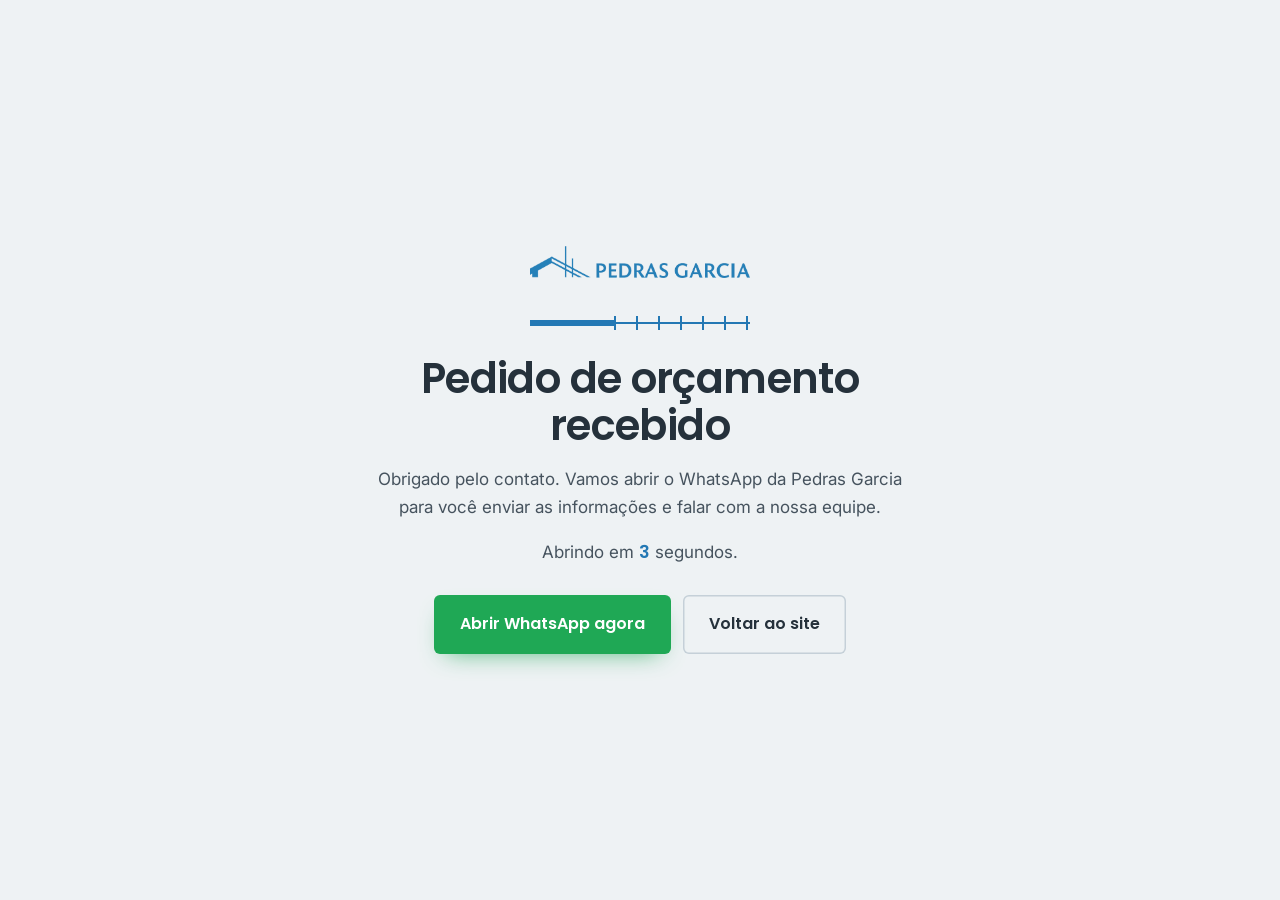
<file: obrigado.html>
<!DOCTYPE html>
<html lang="pt-BR">
<head>
<meta charset="utf-8">
<meta name="viewport" content="width=device-width, initial-scale=1">

<!-- ==============================================================================
     [QH4 SLOT 1] GOOGLE TAG MANAGER (HEAD)
     Cole aqui o PRIMEIRO código do GTM (o <script>), o mais alto possível no <head>.
     Exemplo: <script>(function(w,d,s,l,i){w[l]=w[l]||[];...})(window,document,'script','dataLayer','GTM-XXXXXXX');</script>
     Use o mesmo container nas 3 páginas: index.html, obrigado.html e 404.html.
     ============================================================================== -->
<!-- Google Tag Manager -->
<script>
  window.dataLayer = window.dataLayer || [];
  function gtag(){dataLayer.push(arguments);}
  gtag('js', new Date());
</script>
<script>(function(w,d,s,l,i){w[l]=w[l]||[];w[l].push({'gtm.start':
new Date().getTime(),event:'gtm.js'});var f=d.getElementsByTagName(s)[0],
j=d.createElement(s),dl=l!='dataLayer'?'&l='+l:'';j.async=true;j.src=
'https://www.googletagmanager.com/gtm.js?id='+i+dl;f.parentNode.insertBefore(j,f);
})(window,document,'script','dataLayer','GTM-TLTR53TC');</script>
<!-- End Google Tag Manager -->

<!-- ==============================================================================
     [QH4 SLOT 2] VERIFICAÇÕES DE DOMÍNIO
     Search Console, Meta Business (verificação de domínio) etc.
     Exemplo: <meta name="google-site-verification" content="XXXX">
     Exemplo: <meta name="facebook-domain-verification" content="XXXX">
     ============================================================================== -->

<title>Pedido recebido | Pedras Garcia</title>
<meta name="robots" content="noindex, nofollow">
<meta name="theme-color" content="#18344B">
<link rel="icon" href="favicon.ico" sizes="any">
<link rel="apple-touch-icon" href="assets/img/apple-touch-icon.png">
<link rel="preconnect" href="https://fonts.googleapis.com">
<link rel="preconnect" href="https://fonts.gstatic.com" crossorigin>
<link href="https://fonts.googleapis.com/css2?family=Inter:wght@400;500;600&family=Poppins:wght@500;600&display=swap" rel="stylesheet">
<link rel="stylesheet" href="assets/css/style.css">

<!-- ==============================================================================
     [QH4 SLOT 3] META PIXEL (FACEBOOK / INSTAGRAM) DIRETO
     Só use se o Pixel NÃO estiver dentro do GTM (senão conta em dobro).
     Cole aqui o código base do Pixel com fbq('init','SEU_PIXEL_ID') e fbq('track','PageView').
     O evento Lead já dispara sozinho na página de obrigado (assets/js/tracking.js).
     ============================================================================== -->
<!-- Meta Pixel Code -->
<script>
!function(f,b,e,v,n,t,s)
{if(f.fbq)return;n=f.fbq=function(){n.callMethod?
n.callMethod.apply(n,arguments):n.queue.push(arguments)};
if(!f._fbq)f._fbq=n;n.push=n;n.loaded=!0;n.version='2.0';
n.queue=[];t=b.createElement(e);t.async=!0;
t.src=v;s=b.getElementsByTagName(e)[0];
s.parentNode.insertBefore(t,s)}(window, document,'script',
'https://connect.facebook.net/en_US/fbevents.js');
fbq('init', '1389617808317453');
fbq('track', 'PageView');
</script>
<noscript><img height="1" width="1" style="display:none"
src="https://www.facebook.com/tr?id=1389617808317453&ev=PageView&noscript=1"
/></noscript>
<!-- End Meta Pixel Code -->

<!-- ==============================================================================
     [QH4 SLOT 4] GOOGLE ADS / GA4 DIRETO (gtag.js)
     Só use se NÃO estiver usando o GTM.
     Exemplo: <script async src="https://www.googletagmanager.com/gtag/js?id=AW-XXXXXXXXX"></script>
     <script>window.dataLayer=window.dataLayer||[];function gtag(){dataLayer.push(arguments)}gtag('js',new Date());gtag('config','AW-XXXXXXXXX');</script>
     Depois preencha googleAdsConversao em assets/js/tracking.js (SLOT 7).
     ============================================================================== -->
</head>
<body class="pagina-simples">
<!-- ==============================================================================
     [QH4 SLOT 5] GOOGLE TAG MANAGER (NOSCRIPT)
     Cole aqui o SEGUNDO código do GTM (o <noscript><iframe ...>), logo depois de abrir o <body>.
     ============================================================================== -->
<!-- Google Tag Manager (noscript) -->
<noscript><iframe src="https://www.googletagmanager.com/ns.html?id=GTM-TLTR53TC"
height="0" width="0" style="display:none;visibility:hidden"></iframe></noscript>
<!-- End Google Tag Manager (noscript) -->
<main>
  <div class="caixa">
    <img class="logo" src="assets/img/logo-pedras-garcia.png" alt="Pedras Garcia" width="1361" height="196">
    <div class="regua" aria-hidden="true"></div>
    <h1>Pedido de orçamento recebido</h1>
    <p>Obrigado pelo contato. Vamos abrir o WhatsApp da Pedras Garcia para você enviar as informações e falar com a nossa equipe.</p>
    <p>Abrindo em <span class="contador" id="contador">4</span> segundos.</p>
    <div class="acoes">
      <a class="btn btn-wa" id="abrir-wa" href="#">Abrir WhatsApp agora</a>
      <a class="btn btn-linha" href="./">Voltar ao site</a>
    </div>
  </div>
</main>

<script src="assets/js/tracking.js"></script>
<script>
(function () {
  var msg = QH4.mensagemPadrao;
  try { msg = sessionStorage.getItem("pg_wa_msg") || QH4.mensagemPadrao; } catch (e) {}
  var link = qh4WaLink(msg);
  var btn = document.getElementById("abrir-wa");
  btn.href = link;
  btn.addEventListener("click", function () { qh4Track("whatsapp_click", { wa_local: "obrigado" }); });

  qh4Track("thank_you_view", { form_id: "orcamento" });
  /* ==========================================================================
     [QH4 SLOT 8] CONVERSÃO DA PÁGINA DE OBRIGADO
     Com GTM: nada aqui. Crie a tag de conversão com o acionador de evento "thank_you_view".
     Sem GTM: o tracking.js já dispara fbq('track','Lead') e a conversão do Google Ads
     (se googleAdsConversao estiver preenchido no SLOT 7). Código extra de conversão vai aqui.
     ========================================================================== */

  var n = 4, el = document.getElementById("contador");
  var t = setInterval(function () {
    n--; el.textContent = n;
    if (n <= 0) { clearInterval(t); window.location.href = link; }
  }, 1000);
})();
</script>
<!-- ==============================================================================
     [QH4 SLOT 6] SCRIPTS DE TERCEIROS
     Chat, heatmap (Clarity, Hotjar), widgets etc. Sempre antes do fechamento do body.
     O script do IVO (Funil) fica no SLOT 9, logo abaixo. Não remova.
     ============================================================================== -->
<!-- ==============================================================================
     [QH4 SLOT 9] SCRIPT DO IVO (FUNIL QH4) . JÁ INSTALADO
     Mede visitas, rolagem, cliques em CTA e WhatsApp, formulário e página de obrigado no LIA & IVO
     (ivo.maltabusiness.com.br > Funil), sem GA4, sem cookie e sem dado pessoal.
     data-lp identifica a LP no Funil: lp-pedras-garcia. Não trocar o endereço do script (é o coletor oficial).
     Em WordPress/Elementor: Código personalizado no fim do body. Em plugin de cache, excluir api/t do "Atrasar JS".
     ============================================================================== -->
<script src="https://app-validacao-lp-sapp-validacao-lp.vercel.app/api/t" data-lp="lp-pedras-garcia" defer></script>
</body>
</html>
</file>
<file: assets/css/style.css>
/* Pedras Garcia | Rafa Mármores . LP QH4 Growth */
:root{
  --azul:#2378B4;
  --azul-escuro:#165A8A;
  --noite:#18344B;      /* escuro claro: azul grafite, não preto */
  --noite-2:#1F4260;
  --pedra:#EEF2F4;      /* branco de mármore frio */
  --pedra-2:#E2E8EC;
  --veio:#C5D0D8;
  --grafite:#25313B;
  --texto:#46535E;
  --branco:#FFFFFF;
  --wa:#1FA855;
  --ff-titulo:"Poppins",system-ui,sans-serif;
  --ff-corpo:"Inter",system-ui,sans-serif;
  --raio:6px;
  --max:1200px;
  --ease:cubic-bezier(.22,.61,.36,1);
}
*,*::before,*::after{box-sizing:border-box}
html{scroll-behavior:smooth;-webkit-text-size-adjust:100%}
body{margin:0;font-family:var(--ff-corpo);font-size:1.0625rem;line-height:1.65;color:var(--texto);background:var(--branco);-webkit-font-smoothing:antialiased}
img{max-width:100%;height:auto;display:block}
a{color:inherit}
h1,h2,h3{font-family:var(--ff-titulo);color:var(--grafite);line-height:1.12;margin:0;letter-spacing:-.015em}
h2{font-size:clamp(1.85rem,3.4vw,2.75rem);font-weight:600}
h3{font-size:1.15rem;font-weight:600;line-height:1.3}
p{margin:0 0 1em}
.wrap{width:min(100% - 2.5rem,var(--max));margin-inline:auto}
.skip{position:absolute;left:-999px;top:0;background:var(--azul);color:#fff;padding:.6rem 1rem;z-index:100}
.skip:focus{left:1rem;top:1rem}
:focus-visible{outline:3px solid var(--azul);outline-offset:3px}
.sec{padding:clamp(4.5rem,9vw,7.5rem) 0}
.lead{font-size:clamp(1.05rem,1.4vw,1.2rem);max-width:58ch}

/* Régua: assinatura visual tirada da barra da logo (sob medida) */
.regua{display:flex;align-items:center;gap:0;height:14px;margin:0 0 1.4rem;max-width:220px}
.regua::before{content:"";flex:0 0 38%;height:6px;background:var(--azul)}
.regua::after{content:"";flex:1;height:14px;background:
  linear-gradient(var(--azul),var(--azul)) 0 50%/100% 2px no-repeat,
  repeating-linear-gradient(90deg,var(--azul) 0 2px,transparent 2px 22px) 0 0/100% 100% no-repeat}
.on-dark .regua::before{background:#fff}
.on-dark .regua::after{background:
  linear-gradient(#fff,#fff) 0 50%/100% 2px no-repeat,
  repeating-linear-gradient(90deg,rgba(255,255,255,.75) 0 2px,transparent 2px 22px) 0 0/100% 100% no-repeat}

/* Botões */
.btn{display:inline-flex;align-items:center;justify-content:center;gap:.6rem;font-family:var(--ff-titulo);font-weight:600;font-size:1rem;text-decoration:none;border:0;border-radius:var(--raio);padding:1rem 1.6rem;cursor:pointer;transition:transform .25s var(--ease),background-color .25s,box-shadow .25s,color .25s;position:relative;overflow:hidden}
.btn svg{width:20px;height:20px;flex:none}
.btn:hover{transform:translateY(-2px)}
.btn:active{transform:translateY(0)}
.btn-azul{background:var(--azul);color:#fff;box-shadow:0 10px 24px -12px rgba(35,120,180,.8)}
.btn-azul:hover{background:var(--azul-escuro)}
.btn-wa{background:var(--wa);color:#fff;box-shadow:0 10px 24px -12px rgba(31,168,85,.8)}
.btn-wa:hover{background:#178a45}
.btn-linha{background:transparent;color:var(--grafite);box-shadow:inset 0 0 0 1.5px var(--veio)}
.btn-linha:hover{box-shadow:inset 0 0 0 1.5px var(--azul);color:var(--azul)}
.on-dark .btn-linha{color:#fff;box-shadow:inset 0 0 0 1.5px rgba(255,255,255,.4)}
.on-dark .btn-linha:hover{box-shadow:inset 0 0 0 1.5px #fff;color:#fff}

/* Header */
.topo{position:sticky;top:0;z-index:50;background:rgba(255,255,255,.92);backdrop-filter:saturate(1.4) blur(10px);-webkit-backdrop-filter:saturate(1.4) blur(10px);border-bottom:1px solid transparent;transition:border-color .3s,box-shadow .3s}
.topo.rolou{border-color:var(--pedra-2);box-shadow:0 6px 24px -18px rgba(24,52,75,.5)}
.topo .wrap{display:flex;align-items:center;justify-content:space-between;gap:1.5rem;height:76px}
.topo .marca img{height:34px;width:auto}
.menu{display:flex;gap:1.6rem;list-style:none;margin:0;padding:0}
.menu a{text-decoration:none;font-size:.95rem;font-weight:500;color:var(--grafite);position:relative;padding:.3rem 0}
.menu a::after{content:"";position:absolute;left:0;bottom:-2px;height:2px;width:100%;background:var(--azul);transform:scaleX(0);transform-origin:left;transition:transform .3s var(--ease)}
.menu a:hover::after{transform:scaleX(1)}
.topo .btn{padding:.75rem 1.2rem;font-size:.92rem}

/* Hero */
.hero{background:var(--pedra);position:relative;overflow:hidden}
.hero .wrap{display:grid;grid-template-columns:1.05fr .95fr;gap:clamp(2rem,5vw,5rem);align-items:center;padding:clamp(3rem,6vw,5.5rem) 0 clamp(3.5rem,6vw,5.5rem)}
.hero-sobre{font-family:var(--ff-titulo);font-weight:500;color:var(--azul);font-size:1rem;margin-bottom:1.1rem;display:flex;align-items:center;gap:.7rem}
.hero-sobre::before{content:"";width:28px;height:2px;background:var(--azul)}
.hero h1{font-size:clamp(2.3rem,5vw,4rem);font-weight:600;margin-bottom:1.4rem;max-width:15ch}
.hero .lead{margin-bottom:2rem;color:var(--texto)}
.hero-ctas{display:flex;flex-wrap:wrap;gap:.9rem}
.hero-fatos{display:flex;flex-wrap:wrap;gap:.6rem 2.2rem;margin:2.6rem 0 0;padding:1.4rem 0 0;border-top:1px solid var(--veio);list-style:none}
.hero-fatos li{font-size:.95rem;color:var(--grafite)}
.hero-fatos strong{display:block;font-family:var(--ff-titulo);font-size:1.15rem;color:var(--azul);font-weight:600}
.hero-foto{position:relative;justify-self:end;width:100%;max-width:500px}
.hero-foto picture{display:block;border-radius:var(--raio);overflow:hidden;aspect-ratio:4/5;box-shadow:0 40px 70px -40px rgba(24,52,75,.55)}
.hero-foto img{width:100%;height:110%;object-fit:cover;will-change:transform}
.hero-linhas{position:absolute;left:-14%;top:-7%;width:76%;pointer-events:none;overflow:visible}
.hero-linhas path,.hero-linhas line{fill:none;stroke:var(--azul);stroke-width:7;stroke-linecap:butt}
.hero-legenda{position:absolute;right:1rem;bottom:1rem;background:rgba(255,255,255,.94);color:var(--grafite);font-size:.85rem;padding:.55rem .85rem;border-radius:4px}

.js .hero-linhas .ln{stroke-dasharray:var(--len);stroke-dashoffset:var(--len);animation:desenha 1.4s var(--ease) forwards}
.js .hero-linhas .ln:nth-child(2){animation-delay:.15s}
.js .hero-linhas .ln:nth-child(3){animation-delay:.45s}
.js .hero-linhas .ln:nth-child(4){animation-delay:.6s}
@keyframes desenha{to{stroke-dashoffset:0}}

/* Ambientes (escuro claro) */
.on-dark{background:var(--noite);color:rgba(255,255,255,.82)}
.on-dark h2,.on-dark h3{color:#fff}
.amb-topo{display:grid;grid-template-columns:1fr 1fr;gap:2rem 4rem;align-items:end;margin-bottom:3rem}
.amb-topo p{margin:0;max-width:52ch}
.amb-grid{display:grid;grid-template-columns:repeat(4,1fr);grid-auto-rows:clamp(180px,19vw,250px);gap:14px}
.amb{position:relative;border-radius:var(--raio);overflow:hidden;margin:0;background:var(--noite-2)}
.amb img{width:100%;height:100%;object-fit:cover;transition:transform .9s var(--ease),filter .6s}
.amb:hover img{transform:scale(1.045)}
.amb figcaption{position:absolute;left:0;right:0;bottom:0;padding:2.6rem 1.1rem 1rem;background:linear-gradient(transparent,rgba(16,36,52,.78));color:#fff;font-family:var(--ff-titulo);font-weight:500;font-size:1rem}
.amb-a{grid-column:span 2;grid-row:span 2}
.amb-b{grid-column:span 2}
.amb-texto{background:transparent;border:1px solid rgba(255,255,255,.18);padding:1.4rem;display:flex;flex-direction:column;justify-content:space-between}
.amb-texto h3{font-size:1.05rem;margin-bottom:.6rem}
.amb-texto p{font-size:.95rem;margin:0}
.amb-texto a{color:#fff;font-weight:600;font-size:.95rem;text-underline-offset:4px}

/* Processo */
.proc-topo{max-width:640px;margin-bottom:3.5rem}
.proc{list-style:none;margin:0;padding:0;display:grid;grid-template-columns:repeat(4,1fr);gap:2rem;position:relative;counter-reset:passo}
.proc::before{content:"";position:absolute;top:14px;left:0;right:0;height:2px;background:var(--pedra-2)}
.proc::after{content:"";position:absolute;top:14px;left:0;height:2px;width:100%;background:var(--azul);transform:scaleX(0);transform-origin:left;transition:transform 1.6s var(--ease)}
.proc.visivel::after,html:not(.js) .proc::after{transform:scaleX(1)}
.proc li{position:relative;padding-top:3rem;counter-increment:passo}
.proc li::before{content:counter(passo);position:absolute;top:0;left:0;width:30px;height:30px;border-radius:50%;background:#fff;border:2px solid var(--azul);color:var(--azul);font-family:var(--ff-titulo);font-weight:600;font-size:.9rem;display:grid;place-items:center}
.proc h3{margin-bottom:.5rem}
.proc p{font-size:.98rem;margin:0}

/* Materiais */
.mat{background:var(--pedra)}
.mat .wrap{display:grid;grid-template-columns:1fr 1fr;gap:clamp(2.5rem,6vw,6rem);align-items:center}
.mat-lista{margin:2rem 0 0;padding:0;list-style:none;border-top:1px solid var(--veio)}
.mat-lista li{display:grid;grid-template-columns:minmax(0,14rem) 1fr;gap:1rem;padding:1.05rem 0;border-bottom:1px solid var(--veio);align-items:baseline}
.mat-lista strong{font-family:var(--ff-titulo);color:var(--grafite);font-weight:600}
.mat-lista span{font-size:.97rem}
.chapas{position:relative;height:clamp(380px,42vw,520px)}
.chapa{position:absolute;margin:0;border-radius:4px;overflow:hidden;box-shadow:0 30px 50px -30px rgba(24,52,75,.6);transition:transform .7s var(--ease)}
.chapa img{width:100%;height:100%;object-fit:cover}
.chapa-1{width:56%;height:72%;left:0;top:4%;transform:rotate(-2.5deg)}
.chapa-2{width:52%;height:62%;right:0;top:0;transform:rotate(2deg)}
.chapa-3{width:50%;height:56%;left:26%;bottom:0;transform:rotate(-.5deg)}
.chapas:hover .chapa-1{transform:rotate(-4deg) translate(-8px,-4px)}
.chapas:hover .chapa-2{transform:rotate(3.5deg) translate(8px,-6px)}
.chapas:hover .chapa-3{transform:rotate(0) translateY(6px)}

/* Diferenciais */
.dif .wrap{display:grid;grid-template-columns:.85fr 1.15fr;gap:clamp(2.5rem,6vw,6rem);align-items:start}
.dif-foto{position:sticky;top:110px}
.dif-foto picture{display:block;border-radius:var(--raio);overflow:hidden;aspect-ratio:4/5}
.dif-foto img{width:100%;height:100%;object-fit:cover}
.dif-foto p{font-size:.95rem;margin-top:1rem}
.dif-lista{list-style:none;margin:2.4rem 0 0;padding:0;display:grid;grid-template-columns:1fr 1fr;gap:0 2.5rem}
.dif-lista li{padding:1.4rem 0;border-top:1px solid var(--pedra-2)}
.dif-lista h3{font-size:1.05rem;margin-bottom:.45rem;display:flex;gap:.6rem;align-items:baseline}
.dif-lista h3::before{content:"";flex:none;width:10px;height:10px;background:var(--azul);transform:translateY(-1px) rotate(45deg)}
.dif-lista p{font-size:.97rem;margin:0}

/* Arquitetos */
.arq{background:var(--noite);color:rgba(255,255,255,.82);position:relative;overflow:hidden}
.arq .wrap{display:grid;grid-template-columns:1fr 1fr;gap:clamp(2.5rem,6vw,6rem);align-items:center}
.arq picture{display:block;border-radius:var(--raio);overflow:hidden;aspect-ratio:1/1}
.arq picture img{width:100%;height:100%;object-fit:cover}
.arq ul{list-style:none;margin:1.6rem 0 2rem;padding:0}
.arq li{padding:.55rem 0 .55rem 1.6rem;position:relative}
.arq li::before{content:"";position:absolute;left:0;top:1.15em;width:12px;height:2px;background:var(--azul)}

/* Orçamento */
.orc{background:linear-gradient(180deg,var(--pedra) 0,var(--pedra) 55%,var(--branco) 55%)}
.orc .wrap{display:grid;grid-template-columns:.9fr 1.1fr;gap:clamp(2.5rem,5vw,5rem);align-items:start}
.orc-info dl{margin:2rem 0 0;display:grid;gap:1.2rem}
.orc-info dt{font-family:var(--ff-titulo);font-weight:600;color:var(--grafite);font-size:.98rem}
.orc-info dd{margin:.2rem 0 0;font-size:.98rem}
.orc-info dd a{color:var(--azul);font-weight:600;text-decoration:none}
.form{background:#fff;border-radius:10px;padding:clamp(1.6rem,3.5vw,2.6rem);box-shadow:0 40px 80px -50px rgba(24,52,75,.55);border:1px solid var(--pedra-2)}
.form h3{font-size:1.35rem;margin-bottom:.35rem}
.form>p{font-size:.95rem;margin-bottom:1.6rem}
.campos{display:grid;grid-template-columns:1fr 1fr;gap:1rem 1.1rem}
.campo{display:flex;flex-direction:column;gap:.4rem}
.campo.full{grid-column:1/-1}
.campo label{font-size:.88rem;font-weight:600;color:var(--grafite)}
.campo label span{font-weight:400;color:#7b8790}
.campo input,.campo select,.campo textarea{font:inherit;font-size:1rem;color:var(--grafite);background:var(--pedra);border:1.5px solid transparent;border-radius:var(--raio);padding:.85rem .95rem;transition:border-color .2s,background-color .2s;width:100%}
.campo select{appearance:none;background-image:url("data:image/svg+xml,%3Csvg xmlns='http://www.w3.org/2000/svg' width='12' height='8' fill='none'%3E%3Cpath d='M1 1.5 6 6.5l5-5' stroke='%2325313B' stroke-width='1.6'/%3E%3C/svg%3E");background-repeat:no-repeat;background-position:right 1rem center;padding-right:2.5rem}
.campo textarea{min-height:96px;resize:vertical}
.campo input:focus,.campo select:focus,.campo textarea:focus{outline:none;border-color:var(--azul);background:#fff}
.campo input.erro,.campo select.erro{border-color:#c0392b}
.form .btn{width:100%;margin-top:1.4rem;font-size:1.05rem}
.form .btn:disabled{background:#9fb3c2;box-shadow:none;cursor:not-allowed;transform:none}
.form-nota{font-size:.82rem;color:#7b8790;margin:.9rem 0 0;text-align:center}

/* FAQ */
.faq .wrap{display:grid;grid-template-columns:.8fr 1.2fr;gap:clamp(2.5rem,6vw,6rem);align-items:start}
.faq-topo{position:sticky;top:110px}
.faq-topo p{margin-top:1rem}
.faq details{border-bottom:1px solid var(--pedra-2)}
.faq details:first-child{border-top:1px solid var(--pedra-2)}
.faq summary{list-style:none;cursor:pointer;padding:1.25rem 2.5rem 1.25rem 0;font-family:var(--ff-titulo);font-weight:500;color:var(--grafite);font-size:1.05rem;position:relative;transition:color .2s}
.faq summary::-webkit-details-marker{display:none}
.faq summary::after{content:"";position:absolute;right:.4rem;top:50%;width:14px;height:14px;margin-top:-7px;background:
  linear-gradient(var(--azul),var(--azul)) center/14px 2px no-repeat,
  linear-gradient(var(--azul),var(--azul)) center/2px 14px no-repeat;transition:transform .3s var(--ease)}
.faq details[open] summary::after{transform:rotate(45deg)}
.faq summary:hover{color:var(--azul)}
.faq .resp{padding:0 2.5rem 1.4rem 0;font-size:.99rem}
.faq .resp p{margin:0}

/* Rodapé */
.rodape{background:var(--noite);color:rgba(255,255,255,.72);padding:4.5rem 0 2rem;font-size:.95rem}
.rodape .grid{display:grid;grid-template-columns:1.3fr 1fr 1fr 1fr;gap:2.5rem}
.rodape img{height:auto;width:170px}
.rodape h4{font-family:var(--ff-titulo);color:#fff;font-size:1rem;margin:0 0 .9rem;font-weight:600}
.rodape ul{list-style:none;margin:0;padding:0;display:grid;gap:.45rem}
.rodape a{text-decoration:none;color:rgba(255,255,255,.82)}
.rodape a:hover{color:#fff;text-decoration:underline;text-underline-offset:3px}
.rodape .base{margin-top:3.5rem;padding-top:1.5rem;border-top:1px solid rgba(255,255,255,.14);display:flex;flex-wrap:wrap;justify-content:space-between;gap:1rem;font-size:.85rem}

/* WhatsApp flutuante */
.wa-flutuante{position:fixed;right:20px;bottom:20px;z-index:60;width:60px;height:60px;border-radius:50%;background:var(--wa);display:grid;place-items:center;box-shadow:0 14px 30px -10px rgba(0,0,0,.45);transition:transform .25s var(--ease)}
.wa-flutuante svg{width:32px;height:32px;fill:#fff}
.wa-flutuante:hover{transform:scale(1.08)}
.wa-flutuante::before{content:"";position:absolute;inset:0;border-radius:50%;background:var(--wa);opacity:.5;animation:pulso 2.6s ease-out infinite;z-index:-1}
@keyframes pulso{0%{transform:scale(1);opacity:.5}70%,100%{transform:scale(1.55);opacity:0}}

/* Reveal: conteúdo visível por padrão, animação só com JS */
.js .rv{opacity:0;transform:translateY(22px);transition:opacity .8s var(--ease),transform .8s var(--ease)}
.js .rv.visivel{opacity:1;transform:none}
.js .rv-d1{transition-delay:.1s}.js .rv-d2{transition-delay:.2s}.js .rv-d3{transition-delay:.3s}

/* Páginas simples (obrigado / 404) */
.pagina-simples{min-height:100vh;display:flex;flex-direction:column;background:var(--pedra)}
.pagina-simples main{flex:1;display:grid;place-items:center;padding:3rem 1.25rem}
.caixa{max-width:560px;text-align:center}
.caixa img.logo{width:220px;margin:0 auto 2.4rem}
.caixa h1{font-size:clamp(1.9rem,4vw,2.6rem);font-weight:600;margin-bottom:1rem}
.caixa .regua{margin:0 auto 1.6rem}
.caixa .acoes{display:flex;flex-wrap:wrap;gap:.8rem;justify-content:center;margin-top:1.8rem}
.contador{font-family:var(--ff-titulo);color:var(--azul);font-weight:600}

/* Responsivo */
@media (max-width:1024px){
  .menu{display:none}
  .amb-grid{grid-template-columns:repeat(2,1fr)}
  .amb-a{grid-column:span 2;grid-row:span 2}
  .amb-b{grid-column:span 2}
  .proc{grid-template-columns:1fr 1fr;row-gap:2.6rem}
  .proc::before,.proc::after{display:none}
  .dif-lista{grid-template-columns:1fr}
  .rodape .grid{grid-template-columns:1fr 1fr}
}
@media (max-width:860px){
  .hero .wrap,.mat .wrap,.dif .wrap,.arq .wrap,.orc .wrap,.faq .wrap,.amb-topo{grid-template-columns:1fr}
  .hero-foto{justify-self:stretch;max-width:none}
  .hero-foto picture{aspect-ratio:4/4.2}
  .hero-linhas{left:-2%;top:-5%;width:60%}
  .dif-foto,.faq-topo{position:static}
  .dif-foto picture{aspect-ratio:16/11}
  .orc{background:var(--pedra)}
  .chapas{height:min(92vw,460px)}
}
@media (max-width:560px){
  body{font-size:1rem}
  .topo .wrap{height:66px}
  .topo .marca img{height:26px}
  .topo .btn span{display:none}
  .topo .btn{padding:.7rem}
  .hero-ctas .btn{width:100%}
  .amb-grid{grid-auto-rows:200px;gap:10px}
  .amb-texto,.amb-c{grid-column:1/-1}
  .amb-texto{padding:1.2rem}
  .proc{grid-template-columns:1fr}
  .campos{grid-template-columns:1fr}
  .mat-lista li{grid-template-columns:1fr;gap:.2rem}
  .rodape .grid{grid-template-columns:1fr}
  .wa-flutuante{right:14px;bottom:14px;width:56px;height:56px}
}
@media (prefers-reduced-motion:reduce){
  *,*::before,*::after{animation:none!important;transition:none!important;scroll-behavior:auto!important}
  .js .rv{opacity:1;transform:none}
  .js .hero-linhas .ln{stroke-dashoffset:0}
}

/* ===== Animações extras (v2) ===== */
/* Entrada do hero em sequência */
.js .hero-sobre,.js .hero h1,.js .hero .lead,.js .hero-ctas,.js .hero-fatos li{opacity:0;transform:translateY(26px);animation:sobe .9s var(--ease) forwards}
.js .hero h1{animation-delay:.12s}
.js .hero .lead{animation-delay:.28s}
.js .hero-ctas{animation-delay:.42s}
.js .hero-fatos li:nth-child(1){animation-delay:.58s}
.js .hero-fatos li:nth-child(2){animation-delay:.68s}
.js .hero-fatos li:nth-child(3){animation-delay:.78s}
.js .hero-foto picture{clip-path:inset(0 0 100% 0);animation:abre 1.3s .2s var(--ease) forwards}
.js .hero-foto img{animation:zoomOut 2.2s .2s var(--ease) both}
@keyframes sobe{to{opacity:1;transform:none}}
@keyframes abre{to{clip-path:inset(0 0 0 0)}}
@keyframes zoomOut{from{scale:1.18}to{scale:1}}
.js .topo{animation:desce .7s var(--ease) both}
@keyframes desce{from{transform:translateY(-100%)}to{transform:none}}

/* Régua se desenha quando entra na tela */
.js .rv .regua::before,.js .rv .regua::after{transform:scaleX(0);transform-origin:left;transition:transform 1s var(--ease)}
.js .rv .regua::after{transition-delay:.25s}
.js .rv.visivel .regua::before,.js .rv.visivel .regua::after{transform:scaleX(1)}

/* Fotos: revelação em cortina + zoom */
.js .amb.rv,.js .chapa,.js .dif-foto picture,.js .arq picture{transition:clip-path 1.1s var(--ease),opacity .6s,transform .8s var(--ease)}
.js .amb.rv{opacity:1;transform:none;clip-path:inset(100% 0 0 0)}
.js .amb.rv.visivel{clip-path:inset(0 0 0 0)}
.js .amb.rv img{scale:1.25;transition:scale 1.6s var(--ease),transform .9s var(--ease)}
.js .amb.rv.visivel img{scale:1}
.js .amb figcaption{transform:translateY(100%);opacity:0;transition:transform .7s .45s var(--ease),opacity .7s .45s}
.js .amb.visivel figcaption{transform:none;opacity:1}
.js .dif-foto.rv,.js .arq picture.rv{opacity:1;transform:none;clip-path:inset(0 100% 0 0)}
.js .dif-foto.rv.visivel,.js .arq picture.rv.visivel{clip-path:inset(0 0 0 0)}

/* Chapas entram girando em leque */
.js .chapas.rv{opacity:1;transform:none}
.js .chapas .chapa{opacity:0}
.js .chapas.rv .chapa-1{transform:translate(-60px,40px) rotate(-14deg)}
.js .chapas.rv .chapa-2{transform:translate(60px,-30px) rotate(14deg)}
.js .chapas.rv .chapa-3{transform:translateY(80px) rotate(6deg)}
.js .chapas.rv.visivel .chapa{opacity:1}
.js .chapas.rv.visivel .chapa-1{transform:rotate(-2.5deg);transition-delay:.05s}
.js .chapas.rv.visivel .chapa-2{transform:rotate(2deg);transition-delay:.2s}
.js .chapas.rv.visivel .chapa-3{transform:rotate(-.5deg);transition-delay:.35s}
.chapas.visivel:hover .chapa-1{transform:rotate(-4deg) translate(-8px,-4px)!important;transition-delay:0s!important}
.chapas.visivel:hover .chapa-2{transform:rotate(3.5deg) translate(8px,-6px)!important;transition-delay:0s!important}
.chapas.visivel:hover .chapa-3{transform:rotate(0) translateY(6px)!important;transition-delay:0s!important}

/* Processo: marcadores pulam em sequência */
.js .proc li::before{transform:scale(0);transition:transform .6s cubic-bezier(.34,1.56,.64,1),background-color .3s,color .3s}
.js .proc.visivel li::before{transform:scale(1)}
.js .proc.visivel li:nth-child(2)::before{transition-delay:.35s}
.js .proc.visivel li:nth-child(3)::before{transition-delay:.7s}
.js .proc.visivel li:nth-child(4)::before{transition-delay:1.05s}
.proc li:hover::before{background:var(--azul);color:#fff}

/* Diferenciais: losango gira ao entrar e no hover */
.js .dif-lista li h3::before{transform:translateY(-1px) rotate(-135deg) scale(0);transition:transform .7s cubic-bezier(.34,1.56,.64,1)}
.js .dif-lista li.visivel h3::before{transform:translateY(-1px) rotate(45deg) scale(1)}
.dif-lista li{transition:border-color .3s}
.dif-lista li:hover{border-color:var(--azul)}
.dif-lista li:hover h3::before{transform:translateY(-1px) rotate(225deg) scale(1.15)!important}

/* Brilho passando nos botões principais */
.btn-azul::after,.btn-wa::after{content:"";position:absolute;top:0;left:-60%;width:40%;height:100%;background:linear-gradient(100deg,transparent,rgba(255,255,255,.35),transparent);transform:skewX(-20deg);animation:brilho 4.5s 1.5s ease-in-out infinite}
@keyframes brilho{0%,70%{left:-60%}100%{left:130%}}

/* Linhas da lista de arquitetos crescem */
.js .arq .rv li::before{transform:scaleX(0);transform-origin:left;transition:transform .6s var(--ease)}
.js .arq .rv.visivel li::before{transform:scaleX(1)}
.js .arq .rv.visivel li:nth-child(2)::before{transition-delay:.15s}
.js .arq .rv.visivel li:nth-child(3)::before{transition-delay:.3s}
.js .arq .rv.visivel li:nth-child(4)::before{transition-delay:.45s}

/* FAQ abre suave */
.faq details[open] .resp{animation:sobe .45s var(--ease) both}

/* ===== Galeria em tela cheia ===== */
[data-zoom]{cursor:zoom-in}
.amb[data-zoom]::after,.dif-foto picture::after,.arq picture::after,.hero-foto picture::after{content:"";position:absolute;top:12px;right:12px;width:38px;height:38px;border-radius:50%;background:rgba(255,255,255,.92) url("data:image/svg+xml,%3Csvg xmlns='http://www.w3.org/2000/svg' viewBox='0 0 24 24' fill='none' stroke='%2318344B' stroke-width='2'%3E%3Cpath d='M15 3h6v6M9 21H3v-6M21 3l-7 7M3 21l7-7'/%3E%3C/svg%3E") center/18px no-repeat;opacity:0;transform:scale(.7);transition:opacity .3s,transform .3s var(--ease);pointer-events:none;z-index:2}
.dif-foto picture,.arq picture,.hero-foto picture{position:relative}
.amb[data-zoom]:hover::after,.dif-foto picture:hover::after,.arq picture:hover::after,.hero-foto picture:hover::after{opacity:1;transform:none}
.chapa{cursor:zoom-in}

.lb{position:fixed;inset:0;z-index:200;background:rgba(14,30,44,.96);display:flex;align-items:center;justify-content:center;opacity:0;visibility:hidden;transition:opacity .35s,visibility .35s}
.lb.aberto{opacity:1;visibility:visible}
.lb figure{margin:0;max-width:94vw;max-height:88vh;display:flex;flex-direction:column;align-items:center;gap:.9rem}
.lb img{max-width:94vw;max-height:80vh;width:auto;height:auto;object-fit:contain;border-radius:4px;box-shadow:0 30px 80px rgba(0,0,0,.5);transform:scale(.92);opacity:0;transition:transform .45s var(--ease),opacity .35s}
.lb.aberto img.ok{transform:none;opacity:1}
.lb figcaption{color:#fff;font-family:var(--ff-titulo);font-size:1rem;text-align:center}
.lb figcaption small{display:block;font-family:var(--ff-corpo);color:rgba(255,255,255,.6);font-size:.82rem;margin-top:.2rem}
.lb button{position:absolute;border:0;background:rgba(255,255,255,.12);color:#fff;width:52px;height:52px;border-radius:50%;cursor:pointer;display:grid;place-items:center;transition:background-color .2s,transform .2s}
.lb button:hover{background:rgba(255,255,255,.25);transform:scale(1.06)}
.lb button svg{width:24px;height:24px}
.lb .lb-fechar{top:18px;right:18px}
.lb .lb-ant{left:18px;top:50%;margin-top:-26px}
.lb .lb-prox{right:18px;top:50%;margin-top:-26px}
body.lb-ativo{overflow:hidden}
@media (max-width:560px){
  .lb .lb-ant,.lb .lb-prox{top:auto;bottom:18px;margin:0}
  .lb .lb-ant{left:calc(50% - 62px)}.lb .lb-prox{right:calc(50% - 62px)}
  .lb img{max-height:72vh}
}
@media (prefers-reduced-motion:reduce){
  .js .hero-sobre,.js .hero h1,.js .hero .lead,.js .hero-ctas,.js .hero-fatos li,.js .hero-foto picture,.js .amb.rv,.js .dif-foto.rv,.js .arq picture.rv,.js .chapas .chapa,.js .amb figcaption{opacity:1!important;transform:none!important;clip-path:none!important}
  .js .rv .regua::before,.js .rv .regua::after,.js .proc li::before,.js .arq .rv li::before{transform:none!important}
  .js .dif-lista li h3::before{transform:translateY(-1px) rotate(45deg)!important}
}

/* Linha do processo passa por baixo dos círculos */
.proc::before,.proc::after{z-index:0}
.proc li{z-index:1}
.proc li::before{z-index:2}
</file>
